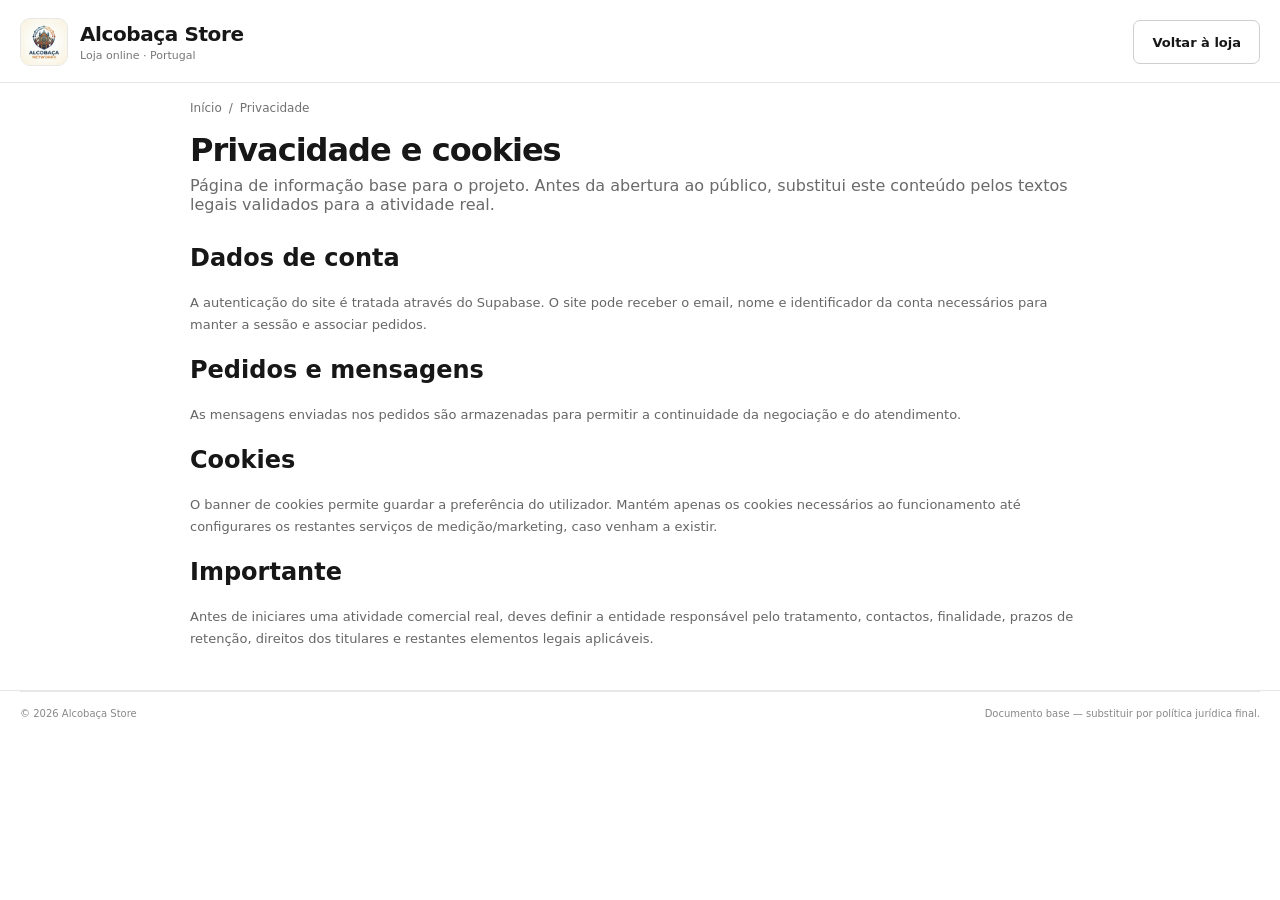
<file: privacidade.html>
<!doctype html><html lang="pt-PT"><head><meta charset="utf-8"><meta name="viewport" content="width=device-width,initial-scale=1"><title>Privacidade | Alcobaça Store</title><link rel="icon" href="images/profile.png"><link rel="stylesheet" href="style.css"></head><body><header class="header"><div class="header-main"><div class="container header-grid" style="grid-template-columns:230px 1fr auto"><a class="brand" href="index.html"><img src="images/profile.png" alt=""><span><strong>Alcobaça Store</strong><small>Loja online · Portugal</small></span></a><div></div><div class="header-actions"><a class="btn btn-outline" href="index.html">Voltar à loja</a></div></div></div></header><main><div class="container" style="max-width:900px"><div class="breadcrumbs"><a href="index.html">Início</a><span>/</span>Privacidade</div><h1 class="page-title">Privacidade e cookies</h1><p class="page-subtitle">Página de informação base para o projeto. Antes da abertura ao público, substitui este conteúdo pelos textos legais validados para a atividade real.</p><section style="margin:30px 0"><h2>Dados de conta</h2><p style="color:#666;line-height:1.7;font-size:13px">A autenticação do site é tratada através do Supabase. O site pode receber o email, nome e identificador da conta necessários para manter a sessão e associar pedidos.</p><h2>Pedidos e mensagens</h2><p style="color:#666;line-height:1.7;font-size:13px">As mensagens enviadas nos pedidos são armazenadas para permitir a continuidade da negociação e do atendimento.</p><h2>Cookies</h2><p style="color:#666;line-height:1.7;font-size:13px">O banner de cookies permite guardar a preferência do utilizador. Mantém apenas os cookies necessários ao funcionamento até configurares os restantes serviços de medição/marketing, caso venham a existir.</p><h2>Importante</h2><p style="color:#666;line-height:1.7;font-size:13px">Antes de iniciares uma atividade comercial real, deves definir a entidade responsável pelo tratamento, contactos, finalidade, prazos de retenção, direitos dos titulares e restantes elementos legais aplicáveis.</p></section></div></main><footer><div class="container footer-bottom"><span>© 2026 Alcobaça Store</span><span>Documento base — substituir por política jurídica final.</span></div></footer></body></html>
</file>
<file: style.css>
:root{
  --orange:#ff6a00;
  --orange-2:#ff7f24;
  --ink:#171717;
  --muted:#666;
  --border:#e7e7e7;
  --soft:#f6f6f6;
  --white:#fff;
  --green:#1b8b48;
  --blue:#2457d6;
  --shadow:0 10px 30px rgba(0,0,0,.08);
  --radius:12px;
  --max:1240px;
}
*{box-sizing:border-box}
html{scroll-behavior:smooth}
body{margin:0;font-family:Inter,system-ui,-apple-system,BlinkMacSystemFont,"Segoe UI",sans-serif;color:var(--ink);background:#fff}
a{color:inherit;text-decoration:none}
button,input,select,textarea{font:inherit}
button{cursor:pointer}
img{max-width:100%;display:block}
.hidden{display:none!important}
.container{width:min(var(--max),calc(100% - 40px));margin:0 auto}

/* Header */
.topline{background:#111;color:#fff;font-size:12px}
.topline-inner{min-height:32px;display:flex;align-items:center;justify-content:space-between;gap:16px}
.topline a{opacity:.92}.topline a:hover{opacity:1;text-decoration:underline}
.header{position:sticky;top:0;z-index:40;background:#fff;border-bottom:1px solid var(--border)}
.header-main{padding:18px 0 16px}
.header-grid{display:grid;grid-template-columns:230px 1fr auto;align-items:center;gap:24px}
.brand{display:flex;align-items:center;gap:12px;min-width:0}
.brand img{width:48px;height:48px;border-radius:10px;object-fit:cover;border:1px solid var(--border)}
.brand strong{display:block;font-size:20px;letter-spacing:-.4px;white-space:nowrap}.brand small{display:block;color:#777;font-size:11px;margin-top:3px}
.search{position:relative}.search input{width:100%;height:46px;border:1px solid #cfcfcf;border-radius:7px;padding:0 110px 0 16px;outline:none;font-size:14px}.search input:focus{border-color:#999;box-shadow:0 0 0 3px rgba(0,0,0,.05)}
.search button{position:absolute;right:4px;top:4px;bottom:4px;border:0;border-radius:5px;background:var(--orange);color:#fff;padding:0 22px;font-weight:700}
.header-actions{display:flex;align-items:center;gap:10px}.header-btn{border:0;background:transparent;padding:7px 8px;border-radius:7px;display:flex;align-items:center;gap:8px}.header-btn:hover{background:var(--soft)}
.header-btn .icon{font-size:18px}.header-btn small{display:block;color:#777;font-size:10px;text-align:left}.header-btn strong{display:block;font-size:13px}
.navbar{border-top:1px solid #f3f3f3}.nav-inner{display:flex;align-items:center;gap:8px;height:44px;overflow:auto}.nav-inner a{padding:11px 13px;font-size:13px;white-space:nowrap;border-radius:6px}.nav-inner a:hover{background:var(--soft)}

/* layout */
main{min-height:60vh}.breadcrumbs{font-size:12px;color:#717171;padding:18px 0}.breadcrumbs a:hover{text-decoration:underline}.breadcrumbs span{margin:0 7px}
.page-title{font-size:32px;line-height:1.1;letter-spacing:-1px;margin:0 0 8px}.page-subtitle{color:#6a6a6a;margin:0}

/* Home */
.hero{margin:20px 0}.hero-box{background:linear-gradient(135deg,#f4f4f2,#fff 55%,#efefed);border:1px solid var(--border);border-radius:16px;overflow:hidden;display:grid;grid-template-columns:1.05fr .95fr;min-height:370px}.hero-copy{padding:48px}.hero-kicker{font-weight:800;font-size:12px;color:var(--orange);letter-spacing:.12em}.hero h1{font-size:48px;line-height:1.04;letter-spacing:-1.8px;margin:12px 0 18px;max-width:620px}.hero p{color:#606060;line-height:1.7;max-width:560px}.hero-actions{display:flex;gap:10px;margin-top:26px}.btn{display:inline-flex;align-items:center;justify-content:center;gap:8px;height:44px;padding:0 18px;border-radius:7px;border:1px solid transparent;font-weight:700;font-size:13px;transition:.2s transform,.2s box-shadow,.2s background}.btn-primary{background:var(--orange);color:#fff}.btn-primary:hover{background:var(--orange-2);transform:translateY(-1px)}.btn-outline{background:#fff;border-color:#cfcfcf}.btn-outline:hover{background:var(--soft)}.btn-dark{background:#111;color:#fff}.btn-dark:hover{background:#222;transform:translateY(-1px)}
.hero-art{display:flex;align-items:center;justify-content:center;padding:28px;background:#f0f0ee}.hero-product{width:min(380px,85%);background:#fff;border:1px solid var(--border);border-radius:16px;box-shadow:var(--shadow);padding:18px;animation:float 7s ease-in-out infinite}.hero-product-media{aspect-ratio:1/1;display:grid;place-items:center;background:#fafafa;border-radius:12px;overflow:hidden}.hero-product-media img{width:100%;height:100%;object-fit:contain}.hero-product-meta{padding-top:14px}.hero-product-meta strong{display:block;font-size:18px}.hero-product-meta span{display:block;color:#777;font-size:12px;margin-top:6px}.hero-price{margin-top:12px;font-size:26px;font-weight:800}.hero-price small{font-size:11px;color:#888;font-weight:500;margin-left:5px}
@keyframes float{50%{transform:translateY(-8px)}}
.trust-grid{display:grid;grid-template-columns:repeat(4,1fr);border:1px solid var(--border);border-radius:10px;overflow:hidden;margin:20px 0 34px}.trust-item{padding:18px;display:flex;gap:12px;align-items:flex-start;border-right:1px solid var(--border)}.trust-item:last-child{border-right:0}.trust-item .ti{font-size:18px}.trust-item strong{font-size:13px}.trust-item span{display:block;color:#777;font-size:11px;margin-top:4px;line-height:1.45}
.section-head{display:flex;align-items:end;justify-content:space-between;gap:18px;margin:42px 0 18px}.section-head h2{margin:0;font-size:24px;letter-spacing:-.6px}.section-head p{margin:5px 0 0;color:#777;font-size:13px}.link-more{font-size:13px;font-weight:700;color:#555}.link-more:hover{color:var(--orange)}
.category-grid{display:grid;grid-template-columns:repeat(6,1fr);gap:12px}.category-card{border:1px solid var(--border);border-radius:10px;padding:18px 14px;background:#fff;text-align:center;transition:.2s transform,.2s box-shadow}.category-card:hover{transform:translateY(-3px);box-shadow:var(--shadow)}.category-card .cat-icon{width:52px;height:52px;border-radius:50%;background:#f4f4f4;margin:0 auto 12px;display:grid;place-items:center;font-size:21px}.category-card strong{font-size:13px}.category-card span{display:block;font-size:11px;color:#888;margin-top:4px}

/* Product cards */
.product-grid{display:grid;grid-template-columns:repeat(4,1fr);gap:16px}.product-card{position:relative;border:1px solid var(--border);border-radius:10px;background:#fff;overflow:hidden;transition:.2s transform,.2s box-shadow,.2s border-color}.product-card:hover{transform:translateY(-3px);box-shadow:var(--shadow);border-color:#d5d5d5}.product-media{position:relative;aspect-ratio:1/1;background:#fafafa;padding:14px}.product-media img{width:100%;height:100%;object-fit:contain}.badge{position:absolute;left:12px;top:12px;background:var(--orange);color:#fff;font-size:10px;font-weight:800;padding:5px 7px;border-radius:4px}.product-body{padding:14px 14px 16px}.product-cat{font-size:10px;color:#888;text-transform:uppercase;letter-spacing:.08em}.product-name{font-size:14px;font-weight:700;line-height:1.35;margin:7px 0 8px;min-height:38px}.product-desc{font-size:12px;color:#777;line-height:1.5;min-height:52px}.rating{font-size:11px;color:#666;margin-top:10px}.price-row{display:flex;align-items:end;justify-content:space-between;gap:8px;margin-top:12px}.price{font-size:22px;font-weight:800}.price small{font-size:10px;color:#888;font-weight:500}.product-open{border:0;background:#f3f3f3;border-radius:6px;padding:8px 11px;font-size:12px;font-weight:700}.product-open:hover{background:#e9e9e9}
.product-toolbar{display:flex;align-items:center;justify-content:space-between;gap:12px;padding:16px 0;border-top:1px solid var(--border);border-bottom:1px solid var(--border);margin:20px 0}.toolbar-left{display:flex;gap:9px;align-items:center}.toolbar-select,.toolbar-input{height:38px;border:1px solid #d4d4d4;border-radius:6px;padding:0 10px;background:#fff;font-size:12px}.results-count{font-size:12px;color:#777}
.catalog-layout{display:grid;grid-template-columns:220px 1fr;gap:22px}.filters{border:1px solid var(--border);border-radius:10px;padding:14px;height:max-content;position:sticky;top:155px}.filter-title{font-size:13px;font-weight:800;margin-bottom:12px}.filter-group{padding:14px 0;border-top:1px solid var(--border)}.filter-group:first-of-type{border-top:0}.filter-group strong{font-size:12px}.filter-group label{display:flex;gap:8px;align-items:center;font-size:12px;color:#666;padding-top:9px}.filter-group input{accent-color:var(--orange)}

/* Product page */
.product-layout{display:grid;grid-template-columns:1.05fr .95fr;gap:38px;margin:10px 0 50px}.gallery{display:grid;grid-template-columns:78px 1fr;gap:14px}.thumbs{display:grid;gap:10px}.thumb{border:1px solid var(--border);border-radius:8px;background:#fafafa;aspect-ratio:1/1;padding:6px}.thumb.active{border:2px solid var(--orange)}.main-image{border:1px solid var(--border);border-radius:12px;background:#fafafa;min-height:520px;display:grid;place-items:center;padding:30px}.main-image img{width:100%;height:100%;max-height:560px;object-fit:contain}.product-info h1{font-size:34px;line-height:1.12;letter-spacing:-1px;margin:6px 0 10px}.info-meta{font-size:12px;color:#777}.info-rating{margin:10px 0;color:#666;font-size:13px}.price-block{padding:20px 0;border-top:1px solid var(--border);border-bottom:1px solid var(--border);margin:20px 0}.product-big-price{font-size:36px;font-weight:800}.price-note{font-size:11px;color:#888;margin-top:6px}.product-specs{display:grid;gap:9px;margin-top:18px}.spec-row{display:flex;justify-content:space-between;gap:15px;font-size:13px;padding-bottom:9px;border-bottom:1px dotted #ddd}.spec-row span:first-child{color:#777}.negotiate-box{border:1px solid #dcdcdc;border-radius:10px;padding:18px;background:#fafafa;margin-top:22px}.negotiate-box strong{font-size:14px}.negotiate-box p{font-size:12px;color:#6a6a6a;line-height:1.55}.product-actions{display:flex;gap:9px;margin-top:16px}.full{flex:1}.info-notice{background:#f4f8ff;border:1px solid #dbe7ff;border-radius:8px;padding:11px 12px;font-size:12px;color:#4a5a78;margin-top:12px}

/* Account / tickets */
.account-layout{display:grid;grid-template-columns:220px 1fr;gap:22px;margin:18px 0 50px}.side-nav{border:1px solid var(--border);border-radius:10px;padding:8px;height:max-content;position:sticky;top:155px}.side-nav button,.side-nav a{width:100%;display:flex;align-items:center;gap:9px;border:0;background:#fff;padding:11px 12px;border-radius:6px;text-align:left;font-size:12px}.side-nav button:hover,.side-nav a:hover,.side-nav .active{background:#f1f1f1;font-weight:700}.account-panel{border:1px solid var(--border);border-radius:10px;padding:22px}.profile-head{display:flex;justify-content:space-between;gap:20px;align-items:center;padding-bottom:18px;border-bottom:1px solid var(--border)}.profile-avatar{width:60px;height:60px;border-radius:50%;background:#111;color:#fff;display:grid;place-items:center;font-size:20px;font-weight:800}.profile-main{display:flex;gap:14px;align-items:center}.profile-main h2{margin:0;font-size:20px}.profile-main p{margin:5px 0 0;font-size:12px;color:#777}.ticket-list{display:grid;gap:10px;margin-top:16px}.ticket-item{border:1px solid var(--border);border-radius:9px;padding:15px;display:flex;justify-content:space-between;gap:16px;align-items:center}.ticket-item:hover{border-color:#ccc}.ticket-item h3{margin:0;font-size:14px}.ticket-item p{margin:6px 0 0;font-size:11px;color:#777}.status{font-size:10px;font-weight:800;border-radius:999px;padding:5px 8px;background:#f1f1f1}.status.open{color:#17653c;background:#eaf8ef}.status.closed{color:#666;background:#eee}.ticket-layout{display:grid;grid-template-columns:280px 1fr;gap:18px;min-height:560px}.ticket-sidebar{border:1px solid var(--border);border-radius:10px;overflow:hidden}.ticket-sidebar-head{padding:14px;border-bottom:1px solid var(--border);font-weight:800;font-size:13px}.ticket-sidebar-list{max-height:520px;overflow:auto}.ticket-row{display:block;width:100%;text-align:left;border:0;border-bottom:1px solid #f0f0f0;background:#fff;padding:13px}.ticket-row:hover,.ticket-row.active{background:#f7f7f7}.ticket-row strong{display:block;font-size:12px}.ticket-row span{display:block;font-size:10px;color:#888;margin-top:4px}.ticket-chat{border:1px solid var(--border);border-radius:10px;display:grid;grid-template-rows:auto 1fr auto;overflow:hidden}.chat-head{padding:15px;border-bottom:1px solid var(--border);display:flex;justify-content:space-between}.chat-head strong{font-size:13px}.chat-head span{font-size:11px;color:#777}.chat-messages{padding:18px;overflow:auto;background:#fafafa;display:flex;flex-direction:column;gap:9px}.message{max-width:74%;padding:10px 12px;border-radius:9px;background:#fff;border:1px solid var(--border);font-size:12px;line-height:1.5}.message.mine{margin-left:auto;background:#111;color:#fff;border-color:#111}.message small{display:block;margin-top:6px;opacity:.55;font-size:9px}.chat-form{display:flex;gap:10px;padding:12px;border-top:1px solid var(--border);background:#fff}.chat-form input{flex:1;height:40px;border:1px solid #d4d4d4;border-radius:7px;padding:0 12px}.chat-form button{height:40px;padding:0 16px}

/* Staff */
.admin-shell{display:grid;grid-template-columns:230px 1fr;gap:20px;margin:18px 0 50px}.admin-side{border:1px solid var(--border);border-radius:10px;padding:10px;height:max-content;position:sticky;top:155px}.admin-side .admin-brand{padding:10px 12px 16px;border-bottom:1px solid var(--border);margin-bottom:8px}.admin-brand strong{display:block;font-size:14px}.admin-brand span{font-size:10px;color:#888}.admin-side button{width:100%;padding:10px 12px;border:0;background:#fff;border-radius:6px;text-align:left;font-size:12px}.admin-side button:hover,.admin-side button.active{background:#f1f1f1;font-weight:700}.admin-main{min-width:0}.stats{display:grid;grid-template-columns:repeat(4,1fr);gap:12px}.stat-card{border:1px solid var(--border);border-radius:10px;padding:17px}.stat-card span{font-size:10px;color:#888}.stat-card strong{display:block;font-size:24px;margin-top:7px}.admin-table{margin-top:16px;border:1px solid var(--border);border-radius:10px;overflow:hidden}.admin-table table{width:100%;border-collapse:collapse}.admin-table th,.admin-table td{text-align:left;padding:12px 13px;border-bottom:1px solid #f0f0f0;font-size:11px}.admin-table th{background:#fafafa;font-size:10px;color:#666;text-transform:uppercase;letter-spacing:.06em}.admin-table tr:last-child td{border-bottom:0}.admin-table button{border:1px solid #ddd;background:#fff;border-radius:6px;padding:6px 9px;font-size:10px}.admin-table button:hover{background:#f4f4f4}

/* Auth modal */
.modal-backdrop{position:fixed;inset:0;background:rgba(0,0,0,.5);z-index:80;display:grid;place-items:center;padding:20px}.modal{width:min(460px,100%);background:#fff;border-radius:12px;box-shadow:0 30px 80px rgba(0,0,0,.22);padding:26px}.modal-head{display:flex;justify-content:space-between;gap:20px}.modal-head h2{font-size:21px;margin:0}.close-btn{border:0;background:#f3f3f3;border-radius:6px;width:34px;height:34px}.modal p{font-size:12px;color:#777;line-height:1.6}.form-stack{display:grid;gap:10px;margin-top:16px}.field{height:44px;border:1px solid #d0d0d0;border-radius:7px;padding:0 12px;outline:none}.field:focus{border-color:#999}.form-message{font-size:11px;color:#777;min-height:16px}.form-message.error{color:#a52d2d}.google-btn{height:44px;border:1px solid #d0d0d0;border-radius:7px;background:#fff;font-weight:700}.divider{display:flex;align-items:center;gap:10px;color:#aaa;font-size:10px;margin:14px 0}.divider:before,.divider:after{content:"";height:1px;background:#ececec;flex:1}.otp-row{display:grid;grid-template-columns:repeat(6,1fr);gap:7px}.otp-input{height:46px;border:1px solid #ccc;border-radius:7px;text-align:center;font-size:18px}.consent{font-size:10px;color:#888;line-height:1.5}.modal-note{font-size:10px;color:#999;margin-top:12px}

/* Drawer */
.drawer-backdrop{position:fixed;inset:0;background:rgba(0,0,0,.38);z-index:70}.drawer{position:absolute;right:0;top:0;height:100%;width:min(480px,100%);background:#fff;box-shadow:-20px 0 50px rgba(0,0,0,.15);display:grid;grid-template-rows:auto 1fr auto}.drawer-head{padding:18px;border-bottom:1px solid var(--border);display:flex;justify-content:space-between}.drawer-head h3{margin:0;font-size:17px}.drawer-body{padding:16px;overflow:auto;background:#fafafa}.drawer-foot{padding:12px;border-top:1px solid var(--border)}

/* Footer/cookies */
footer{border-top:1px solid var(--border);margin-top:40px}.footer-main{padding:36px 0;display:grid;grid-template-columns:1.5fr repeat(3,1fr);gap:30px}.footer-col strong{font-size:13px}.footer-col a{display:block;font-size:12px;color:#777;margin-top:9px}.footer-col a:hover{color:#111}.footer-bottom{border-top:1px solid var(--border);padding:16px 0;color:#888;font-size:10px;display:flex;justify-content:space-between;gap:16px}.cookie{position:fixed;left:20px;right:20px;bottom:20px;z-index:100;background:#fff;border:1px solid #ddd;box-shadow:0 14px 40px rgba(0,0,0,.16);border-radius:10px;padding:16px;display:flex;justify-content:space-between;gap:20px;align-items:center}.cookie p{margin:0;font-size:11px;color:#666;line-height:1.5}.cookie-actions{display:flex;gap:8px;flex-shrink:0}
.toast-wrap{position:fixed;right:20px;top:90px;z-index:120;display:grid;gap:8px}.toast{padding:11px 13px;border-radius:8px;background:#111;color:#fff;box-shadow:var(--shadow);font-size:11px;animation:toastin .22s ease}.toast.success{background:#16733f}.toast.error{background:#a32c2c}@keyframes toastin{from{opacity:0;transform:translateY(-5px)}to{opacity:1;transform:none}}

/* responsive */
@media(max-width:1050px){.header-grid{grid-template-columns:200px 1fr auto}.category-grid{grid-template-columns:repeat(3,1fr)}.product-grid{grid-template-columns:repeat(3,1fr)}.footer-main{grid-template-columns:1.4fr 1fr 1fr}.footer-col:last-child{display:none}.product-layout{grid-template-columns:1fr}.catalog-layout{grid-template-columns:1fr}.filters{position:static}.account-layout,.admin-shell{grid-template-columns:1fr}.side-nav,.admin-side{position:static}.stats{grid-template-columns:repeat(2,1fr)}}
@media(max-width:760px){.container{width:min(var(--max),calc(100% - 24px))}.topline-inner{justify-content:center}.topline-inner span{display:none}.header-main{padding:12px 0}.header-grid{grid-template-columns:1fr auto;gap:10px}.search{grid-column:1/-1;grid-row:2}.search input{height:42px}.header-actions .label{display:none}.brand strong{font-size:18px}.navbar{display:none}.hero-box{grid-template-columns:1fr}.hero-copy{padding:30px}.hero h1{font-size:35px}.hero-art{min-height:310px}.trust-grid{grid-template-columns:1fr 1fr}.trust-item{border-right:1px solid var(--border);border-bottom:1px solid var(--border)}.trust-item:nth-child(2){border-right:0}.trust-item:nth-child(3),.trust-item:nth-child(4){border-bottom:0}.category-grid{grid-template-columns:repeat(2,1fr)}.product-grid{grid-template-columns:repeat(2,1fr);gap:10px}.product-desc{min-height:0}.product-name{min-height:0}.section-head{align-items:start;flex-direction:column}.toolbar-left{flex-wrap:wrap}.gallery{grid-template-columns:58px 1fr}.main-image{min-height:340px}.footer-main{grid-template-columns:1fr 1fr}.footer-brand-col{grid-column:1/-1}.footer-bottom{flex-direction:column}.cookie{left:10px;right:10px;bottom:10px;flex-direction:column;align-items:stretch}.cookie-actions{justify-content:flex-end}.ticket-layout{grid-template-columns:1fr}.stats{grid-template-columns:1fr 1fr}}
@media(max-width:520px){.product-grid{grid-template-columns:1fr}.trust-grid{grid-template-columns:1fr}.trust-item{border-right:0!important;border-bottom:1px solid var(--border)!important}.trust-item:last-child{border-bottom:0!important}.hero h1{font-size:31px}.hero-actions{flex-direction:column}.hero-actions .btn{width:100%}.product-actions{flex-direction:column}.footer-main{grid-template-columns:1fr}.footer-col:last-child{display:block}.otp-row{gap:4px}.otp-input{height:42px}.profile-head{align-items:flex-start;flex-direction:column}}

.reveal{animation:rise .55s ease both}@keyframes rise{from{opacity:0;transform:translateY(10px)}to{opacity:1;transform:none}}
@media(prefers-reduced-motion:reduce){*{scroll-behavior:auto!important;animation:none!important;transition:none!important}}
</file>
